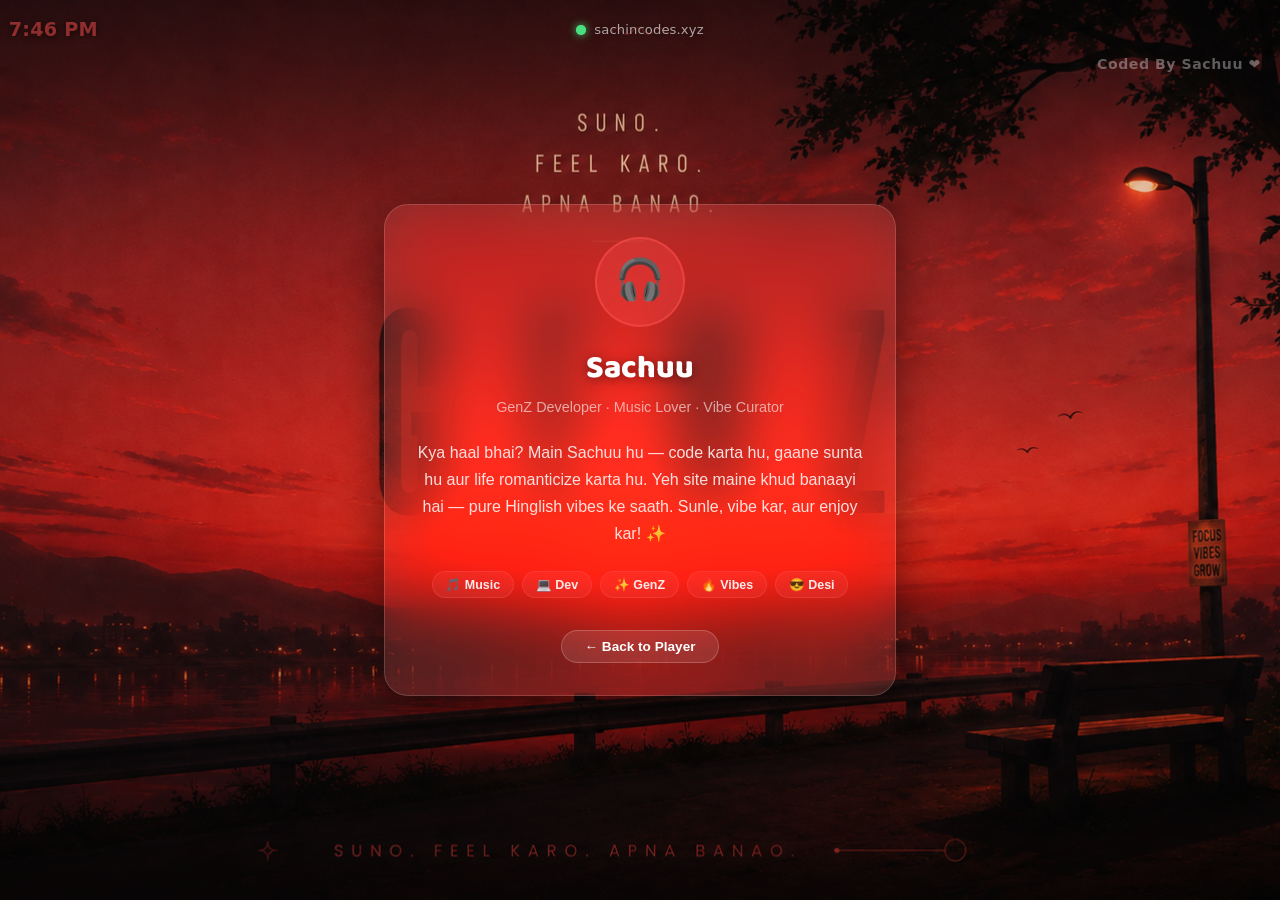
<file: about.html>
<!DOCTYPE html>
<html lang="en">
<head>
    <meta charset="UTF-8">
    <meta name="viewport" content="width=device-width, initial-scale=1.0, viewport-fit=cover">
    <title>About Sachuu — sachincodes.xyz</title>
    <meta name="description" content="Sachuu ke baare me — GenZ developer, music lover, aur vibe curator." />
    <link rel="stylesheet" href="styles.css">
    <link rel="preconnect" href="https://fonts.googleapis.com" />
    <link rel="preconnect" href="https://fonts.gstatic.com" crossorigin />
    <link href="https://fonts.googleapis.com/css2?family=Baloo+2:wght@600;700;800&family=Yatra+One&display=swap" rel="stylesheet" />
    <style>
        .bg__layer--1 {
            background-image: url('ChatGPT Image Aug 12, 2026, 05_04_45 PM.png');
            opacity: 1;
            transform: scale(1.03);
        }

        .about-card {
            width: 100%;
            max-width: 32rem;
            background: rgba(255, 255, 255, 0.08);
            backdrop-filter: blur(28px) saturate(150%);
            -webkit-backdrop-filter: blur(28px) saturate(150%);
            border: 1px solid rgba(255, 255, 255, 0.15);
            border-radius: 24px;
            padding: 2rem;
            box-shadow: 0 12px 48px rgba(0, 0, 0, 0.5);
            animation: rise 620ms cubic-bezier(0.16, 1, 0.3, 1) both;
            animation-delay: 0.1s;
            text-align: center;
        }

        .about-avatar {
            width: 90px;
            height: 90px;
            border-radius: 50%;
            background: rgba(255, 80, 80, 0.3);
            border: 2px solid rgba(255, 80, 80, 0.5);
            display: flex;
            align-items: center;
            justify-content: center;
            font-size: 2.5rem;
            margin: 0 auto 1rem;
        }

        .about-name {
            font-family: 'Baloo 2', sans-serif;
            font-size: 2rem;
            font-weight: 800;
            color: #fff;
            margin: 0 0 0.3rem;
            text-shadow: 0 2px 12px rgba(0,0,0,0.5);
        }

        .about-tagline {
            font-size: 0.9rem;
            color: rgba(255,255,255,0.6);
            margin: 0 0 1.5rem;
            font-family: ui-sans-serif, sans-serif;
        }

        .about-bio {
            font-size: 1rem;
            color: rgba(255,255,255,0.85);
            line-height: 1.7;
            margin: 0 0 1.5rem;
            font-family: ui-sans-serif, sans-serif;
        }

        .about-tags {
            display: flex;
            flex-wrap: wrap;
            gap: 0.5rem;
            justify-content: center;
            margin-bottom: 1.5rem;
        }

        .tag {
            background: rgba(255, 80, 80, 0.2);
            border: 1px solid rgba(255, 80, 80, 0.4);
            color: rgba(255,255,255,0.9);
            padding: 0.3rem 0.8rem;
            border-radius: 999px;
            font-size: 0.78rem;
            font-family: ui-sans-serif, sans-serif;
            font-weight: 600;
        }

        .back-btn {
            display: inline-block;
            margin-top: 0.5rem;
            padding: 0.5rem 1.4rem;
            background: rgba(255,255,255,0.1);
            border: 1px solid rgba(255,255,255,0.2);
            border-radius: 999px;
            color: #fff;
            text-decoration: none;
            font-family: ui-sans-serif, sans-serif;
            font-size: 0.85rem;
            font-weight: 600;
            transition: background 0.2s;
        }

        .back-btn:hover {
            background: rgba(255,255,255,0.2);
        }
    </style>
</head>
<body>
    <div class="bg" aria-hidden="true">
        <div class="bg__layer bg__layer--1"></div>
        <div class="bg__scrim"></div>
    </div>

    <header class="topbar">
        <div class="clock" id="clock"></div>
        <div class="presence">
            <span class="presence__dot"></span>
            <span class="presence__label">sachincodes.xyz</span>
        </div>
        <nav class="links"></nav>
    </header>

    <main style="justify-content: center; align-items: center;">
        <div class="about-card">
            <div class="about-avatar">🎧</div>
            <h1 class="about-name">Sachuu</h1>
            <p class="about-tagline">GenZ Developer · Music Lover · Vibe Curator</p>

            <p class="about-bio">
                Kya haal bhai? Main Sachuu hu — code karta hu, 
                gaane sunta hu aur life romanticize karta hu. 
                Yeh site maine khud banaayi hai — pure Hinglish vibes ke saath. 
                Sunle, vibe kar, aur enjoy kar! ✨
            </p>

            <div class="about-tags">
                <span class="tag">🎵 Music</span>
                <span class="tag">💻 Dev</span>
                <span class="tag">✨ GenZ</span>
                <span class="tag">🔥 Vibes</span>
                <span class="tag">😎 Desi</span>
            </div>

            <a href="/" class="back-btn">← Back to Player</a>
        </div>
    </main>

    <!-- Coded by Sachuu -->
    <div style="
        position: fixed;
        top: 3.5rem;
        right: 1.2rem;
        font-family: ui-sans-serif, system-ui, sans-serif;
        font-size: 0.88rem;
        font-weight: 600;
        color: rgba(255, 255, 255, 0.35);
        letter-spacing: 0.04em;
        pointer-events: none;
        z-index: 50;
    ">Coded By Sachuu ❤️</div>

    <script>
        function updateClock() {
            const now = new Date();
            let hours = now.getHours();
            let minutes = now.getMinutes();
            const ampm = hours >= 12 ? 'PM' : 'AM';
            hours = hours % 12 || 12;
            minutes = minutes < 10 ? '0' + minutes : minutes;
            document.getElementById('clock').innerText = hours + ':' + minutes + ' ' + ampm;
        }
        setInterval(updateClock, 1000);
        updateClock();
    </script>
</body>
</html>
</file>
<file: styles.css>
/* ─────────────────────────────────────────────────────────────
   Truck Wala
   The artwork carries all the colour. Everything the app draws
   on top is neutral glass, so it sits on any background image.
   ───────────────────────────────────────────────────────────── */

:root {
  /* Nudge the wordmark to line up with your artwork.
     --logo-x: 0 is centred; negative moves left.
     --logo-top is the distance from the top of the viewport. */
  --logo-x: 0vw;
  --logo-top: 13vh;
  --logo-size: clamp(2.5rem, 8.5vw, 7rem);

  --edge: clamp(1rem, 2.2vw, 1.75rem);
  --glass: rgba(255, 255, 255, 0.1);
  --glass-line: rgba(255, 255, 255, 0.2);
  --shadow-glass: 0 8px 40px rgba(0, 0, 0, 0.45), inset 0 1px 0 rgba(255, 255, 255, 0.25);
  --text-shadow: 0 1px 6px rgba(0, 0, 0, 0.55);

  /* Baloo 2 is the Devanagari member of the family — "Baloo Bhai 2" is the
     Gujarati one and carries no U+0900–097F, so it silently fell back to a
     system font. The fallbacks below are the Devanagari faces that ship with
     macOS, Windows and Android, for the moment before the webfont lands. */
  --body: "Baloo 2", "Kohinoor Devanagari", "Nirmala UI", "Noto Sans Devanagari",
    ui-rounded, system-ui, sans-serif;

  /* Baloo is a heavy display face — right for the wordmark, too shouty for
     small chrome. The top bar uses the platform UI face instead: lighter,
     crisper at 13px, and free. */
  --ui: ui-sans-serif, -apple-system, "Segoe UI Variable Text", "Segoe UI",
    system-ui, sans-serif;

  /* Motion. One vocabulary, used everywhere — mismatched curves are what
     make an interface feel assembled rather than designed.
     `swift` for pointer feedback, `glide` for anything that travels,
     `settle` for entrances that should decelerate into place. */
  --swift: 140ms cubic-bezier(0.4, 0, 0.2, 1);
  --glide: 320ms cubic-bezier(0.4, 0, 0.2, 1);
  --settle: 620ms cubic-bezier(0.16, 1, 0.3, 1);
  --ease-settle: cubic-bezier(0.16, 1, 0.3, 1);
}

* {
  box-sizing: border-box;
}

/* Available to crawlers and screen readers, invisible on screen. */
.sr-only {
  position: absolute;
  width: 1px;
  height: 1px;
  padding: 0;
  margin: -1px;
  overflow: hidden;
  clip-path: inset(50%);
  white-space: nowrap;
  border: 0;
}

html,
body {
  height: 100%;
}

body {
  margin: 0;
  font-family: var(--body);
  color: #fff;
  background: #0a1416;
  -webkit-font-smoothing: antialiased;
  -moz-osx-font-smoothing: grayscale;
  text-rendering: optimizeLegibility;
  overflow: hidden;
}

/* ── Entrance ───────────────────────────────────────────────
   Everything rises into place once, slightly staggered, instead of
   snapping in as the CSS parses. */

@keyframes rise {
  from {
    opacity: 0;
    transform: translate3d(0, 14px, 0);
  }
  to {
    opacity: 1;
    transform: none;
  }
}

@keyframes rise-left {
  from {
    opacity: 0;
    transform: translate3d(-16px, 0, 0);
  }
  to {
    opacity: 1;
    transform: none;
  }
}

@keyframes fade {
  from {
    opacity: 0;
  }
  to {
    opacity: 1;
  }
}

.topbar,
.logo,
.dock {
  animation: rise var(--settle) both;
}

.topbar {
  animation-delay: 0.28s;
}
.logo {
  animation-delay: 0.06s;
}
.dock {
  animation-delay: 0.16s;
}

/* The rail slides in from the edge it lives on rather than rising. */
.horns {
  animation: rise-left var(--settle) 0.34s both;
}

.bg__layer.is-active {
  animation: fade 900ms ease both;
}

/* ── Background ─────────────────────────────────────────────── */

/* Two stacked layers that crossfade — the page rotates through the
   artwork as the playlist advances. Add a third by copying a
   .bg__layer--n rule and dropping another <div> into .bg; the JS
   counts whatever it finds.

   image-set() picks by format support, not by which file exists, so
   every format listed must really be on disk — a missing .avif entry
   leaves Chrome with a blank background rather than falling through. */
.bg {
  position: fixed;
  inset: 0;
  z-index: -1;
  background-color: #0a1416;
}

.bg__layer {
  position: absolute;
  inset: 0;
  background-size: cover;
  background-repeat: no-repeat;
  background-position: center;
  opacity: 0;
  transition: opacity 1.1s var(--ease-settle);
}

.bg__layer.is-active {
  opacity: 1;
}

.bg__layer--1 {
  background-image: image-set(
    url("/assets/bg-1.webp") type("image/webp"),
    url("/assets/bg-1.jpg")
  );
}

/* Sits the horizon a little lower so the player pill clears the truck.
   Only fetched once the page has settled — see deferSecondBackground()
   in app.js. Nobody sees it until the first track change. */
.bg__layer--2 {
  background-position: center 38%;
}

.bg__layer--2.is-armed {
  background-image: image-set(
    url("/assets/bg-2.webp") type("image/webp"),
    url("/assets/bg-2.jpg")
  );
}

/* Keeps white text legible over a bright photograph. */
.bg__scrim {
  position: absolute;
  inset: 0;
  background: linear-gradient(
    to bottom,
    rgba(0, 0, 0, 0.28) 0%,
    rgba(0, 0, 0, 0.06) 26%,
    rgba(0, 0, 0, 0.1) 58%,
    rgba(0, 0, 0, 0.48) 100%
  );
  pointer-events: none;
}

.yt-host {
  position: fixed;
  top: 0;
  left: 0;
  width: 1px;
  height: 1px;
  overflow: hidden;
  opacity: 0;
  pointer-events: none;
}

main {
  position: relative;
  min-height: 100dvh;
  display: flex;
  flex-direction: column;
  align-items: center;
  justify-content: space-between;
  padding: max(var(--edge), env(safe-area-inset-top)) var(--edge)
    max(var(--edge), env(safe-area-inset-bottom));
}

/* ── Corner chrome ──────────────────────────────────────────── */

.topbar {
  position: fixed;
  top: max(1.15rem, env(safe-area-inset-top));
  left: var(--edge);
  right: var(--edge);
  z-index: 20;
  display: grid;
  grid-template-columns: 1fr auto 1fr;
  align-items: center;
  gap: 0.75rem;
  text-shadow: var(--text-shadow);
}

.clock {
  justify-self: start;
  font-family: var(--ui);
  font-size: 1.2rem;
  font-weight: 700;
  letter-spacing: 0.01em;
  font-variant-numeric: tabular-nums;
  color: rgba(255, 80, 80, 0.5);
  margin-left: -1.5vw;
}

.presence {
  justify-self: center;
  display: inline-flex;
  align-items: center;
  gap: 0.5rem;
  font-family: var(--ui);
  font-size: 0.82rem;
  font-weight: 500;
  letter-spacing: 0.01em;
  white-space: nowrap;
  color: rgba(255, 255, 255, 0.92);
}

@media (max-width: 768px) {
  .topbar {
    grid-template-columns: auto 1fr auto;
    gap: 0.2rem;
  }
  .clock {
    font-size: 1rem;
    margin-left: -2vw;
  }
  .presence {
    font-size: 0.75rem;
    gap: 0.3rem;
  }
}

.presence__dot {
  position: relative;
  width: 10px;
  height: 10px;
  flex: none;
  border-radius: 50%;
  background: #4ade80;
  box-shadow: 0 0 8px rgba(74, 222, 128, 0.9);
}

.presence__dot::after {
  content: "";
  position: absolute;
  inset: 0;
  border-radius: 50%;
  background: #4ade80;
  opacity: 0.75;
  animation: ping 1.9s cubic-bezier(0, 0, 0.2, 1) infinite;
}

.presence__count {
  font-variant-numeric: tabular-nums;
}

.presence__label {
  font-weight: 400;
  color: rgba(255, 255, 255, 0.62);
}

@keyframes ping {
  75%,
  100% {
    transform: scale(2.2);
    opacity: 0;
  }
}

/* ── Horn rail ──────────────────────────────────────────────── */

.horns {
  position: fixed;
  left: var(--edge);
  top: 50%;
  translate: 0 -50%;
  z-index: 20;
}

.horn {
  display: flex;
  align-items: center;
  gap: 0.45rem;
  padding: 0.28rem 0.7rem 0.28rem 0.3rem;
  border: 1px solid var(--glass-line);
  border-radius: 999px;
  background: var(--glass);
  backdrop-filter: blur(20px) saturate(150%);
  -webkit-backdrop-filter: blur(20px) saturate(150%);
  box-shadow: 0 6px 22px rgba(0, 0, 0, 0.35), inset 0 1px 0 rgba(255, 255, 255, 0.22);
  color: #fff;
  font-family: var(--body);
  cursor: pointer;
  transition: background var(--swift), transform var(--swift), border-color var(--swift);
}

.horn:hover {
  background: rgba(255, 255, 255, 0.2);
  border-color: rgba(255, 255, 255, 0.4);
}

.horn:active {
  transform: scale(0.95);
}

.horn.is-blaring {
  animation: honk 0.45s ease;
}

.horn__icon {
  display: grid;
  place-items: center;
  width: 1.6rem;
  height: 1.6rem;
  flex: none;
  border-radius: 50%;
  background: rgba(255, 255, 255, 0.16);
  color: #fff;
}

.horn__icon svg {
  width: 15px;
  height: 15px;
}

.horn.is-blaring .horn__icon {
  background: #fff;
  color: #111;
}

.horn__text {
  display: flex;
  flex-direction: column;
  line-height: 1.1;
  text-align: left;
}

.horn__deva {
  font-size: 0.76rem;
  font-weight: 700;
}

.horn__en {
  font-size: 0.58rem;
  font-weight: 600;
  letter-spacing: 0.04em;
  color: rgba(255, 255, 255, 0.62);
}

@keyframes honk {
  0%,
  100% {
    transform: translateX(0);
  }
  20% {
    transform: translateX(-4px) rotate(-1.6deg);
  }
  50% {
    transform: translateX(5px) rotate(1.6deg);
  }
  75% {
    transform: translateX(-2px);
  }
}

.links {
  justify-self: end;
  display: flex;
  align-items: center;
}

.link {
  display: grid;
  place-items: center;
  width: 2rem;
  height: 2rem;
  border-radius: 50%;
  color: rgba(255, 255, 255, 0.92);
  text-decoration: none;
  transition: background var(--swift), transform var(--swift), color var(--swift);
}

.link:hover {
  background: rgba(255, 255, 255, 0.16);
  color: #fff;
}
.link:active {
  transform: scale(0.95);
}

/* ── Wordmark ───────────────────────────────────────────────── */

.logo {
  margin: var(--logo-top) 0 0;
  translate: var(--logo-x) 0;
  display: flex;
  align-items: baseline;
  gap: 0.22em;
  font-family: var(--body);
  font-weight: 800;
  font-size: var(--logo-size);
  line-height: 1;
  letter-spacing: -0.01em;
  color: #fff;
  text-align: center;
  filter: drop-shadow(0 4px 24px rgba(0, 0, 0, 0.5));
  user-select: none;
}

/* Rattles the wordmark when the horn goes off — a decaying jitter with a bit
   of rotation, the way sheet metal rings and settles. Applied to the lines
   rather than .logo itself, because .logo already owns an `animation` for its
   entrance and a second one would replace it outright. */
@keyframes truck-shake {
  0% {
    transform: translate3d(0, 0, 0) rotate(0deg);
  }
  8% {
    transform: translate3d(-4px, 2px, 0) rotate(-1.1deg);
  }
  18% {
    transform: translate3d(4px, -2px, 0) rotate(0.9deg);
  }
  28% {
    transform: translate3d(-3px, 1px, 0) rotate(-0.75deg);
  }
  38% {
    transform: translate3d(3px, -1px, 0) rotate(0.6deg);
  }
  50% {
    transform: translate3d(-2px, 1px, 0) rotate(-0.45deg);
  }
  62% {
    transform: translate3d(2px, 0, 0) rotate(0.3deg);
  }
  74% {
    transform: translate3d(-1px, 0, 0) rotate(-0.18deg);
  }
  86% {
    transform: translate3d(1px, 0, 0) rotate(0.08deg);
  }
  100% {
    transform: none;
  }
}

.logo.is-shaking .logo__line {
  animation: truck-shake 720ms cubic-bezier(0.36, 0.07, 0.19, 0.97) both;
}

/* ── Player dock ────────────────────────────────────────────── */

.dock {
  position: relative;
  width: 100%;
  max-width: 30rem;
  margin-bottom: clamp(0.5rem, 7vh, 4.5rem);
}

.player {
  display: flex;
  align-items: center;
  gap: 0.7rem;
  padding: 0.4rem 0.9rem 0.4rem 0.4rem;
  border-radius: 999px;
  border: 1px solid var(--glass-line);
  background: var(--glass);
  backdrop-filter: blur(28px) saturate(150%);
  -webkit-backdrop-filter: blur(28px) saturate(150%);
  box-shadow: var(--shadow-glass);
}

/* Album art as a spinning record */
.disc {
  position: relative;
  width: 3.25rem;
  height: 3.25rem;
  flex: none;
}

.disc__ring {
  width: 100%;
  height: 100%;
  border-radius: 50%;
  overflow: hidden;
  box-shadow: 0 4px 14px rgba(0, 0, 0, 0.4);
  outline: 1px solid rgba(255, 255, 255, 0.2);
  outline-offset: -1px;
  background: #1a1a1a;
  animation: spin 8s linear infinite;
  animation-play-state: paused;
}

.player.is-playing .disc__ring {
  animation-play-state: running;
}

.disc__art {
  width: 100%;
  height: 100%;
  object-fit: cover;
  display: block;
}

/* iTunes art is square and needs no help. YouTube thumbnails are 4:3 with
   letterbox bars around a 16:9 frame, so those get scaled past the bars. */
.disc__art.is-letterboxed {
  transform: scale(1.35);
}

.disc__hub {
  position: absolute;
  left: 50%;
  top: 50%;
  width: 0.5rem;
  height: 0.5rem;
  transform: translate(-50%, -50%);
  border-radius: 50%;
  background: rgba(0, 0, 0, 0.7);
  box-shadow: 0 0 0 2px rgba(255, 255, 255, 0.4);
}

@keyframes spin {
  to {
    transform: rotate(360deg);
  }
}

.meta {
  flex: 1;
  min-width: 0;
}

/* Titles crossfade on track change instead of snapping. */
.meta__title,
.meta__artist {
  transition: opacity 220ms ease;
}

.player.is-swapping .meta__title,
.player.is-swapping .meta__artist {
  opacity: 0;
}

/* The artwork eases up to speed rather than jerking into rotation. */
.disc {
  transition: transform var(--glide);
}

.player.is-playing .disc {
  transform: scale(1.03);
}

.meta__title {
  margin: 0;
  font-weight: 700;
  font-size: 0.84rem;
  line-height: 1.25;
  text-shadow: 0 1px 2px rgba(0, 0, 0, 0.35);
  white-space: nowrap;
  overflow: hidden;
  text-overflow: ellipsis;
}

.meta__artist {
  margin: 0;
  font-size: 0.71rem;
  font-weight: 600;
  line-height: 1.25;
  color: rgba(255, 255, 255, 0.7);
  white-space: nowrap;
  overflow: hidden;
  text-overflow: ellipsis;
}

.seek {
  position: relative;
  height: 10px;
  margin-top: 0.2rem;
  cursor: pointer;
  touch-action: none;
}

.seek__rail {
  position: absolute;
  inset-inline: 0;
  top: 50%;
  height: 3px;
  transform: translateY(-50%);
  border-radius: 999px;
  overflow: hidden;
  background: rgba(255, 255, 255, 0.2);
}

/* Driven by scaleX rather than width — width is a layout property and
   janks; a transform rides the compositor at 60fps. */
.seek__fill {
  height: 100%;
  width: 100%;
  border-radius: 999px;
  background: rgba(255, 255, 255, 0.9);
  transform: scaleX(0);
  transform-origin: left center;
  will-change: transform;
}

/* Positioned by transform in the rAF loop, so `left` stays at 0. */
.seek__knob {
  position: absolute;
  top: 50%;
  left: 0;
  width: 10px;
  height: 10px;
  transform: translate(-50%, -50%);
  border-radius: 50%;
  background: #fff;
  box-shadow: 0 1px 4px rgba(0, 0, 0, 0.5);
  opacity: 0;
  transition: opacity var(--swift);
  will-change: transform;
}

.seek:hover .seek__knob,
.seek:focus-visible .seek__knob {
  opacity: 1;
}

.time {
  margin-top: 0.05rem;
  font-size: 0.62rem;
  font-weight: 600;
  font-variant-numeric: tabular-nums;
  color: rgba(255, 255, 255, 0.6);
}

/* ── Controls ───────────────────────────────────────────────── */

.controls {
  display: flex;
  align-items: center;
  gap: 0.15rem;
  flex: none;
}

.btn {
  display: grid;
  place-items: center;
  width: 1.8rem;
  height: 1.8rem;
  border: none;
  border-radius: 50%;
  background: transparent;
  color: rgba(255, 255, 255, 0.8);
  cursor: pointer;
  transition: background var(--swift), color var(--swift), transform var(--swift);
}

/* Overrides the width/height attributes on the inline SVGs. */
.btn svg {
  width: 15px;
  height: 15px;
}

.btn:hover {
  background: rgba(255, 255, 255, 0.15);
  color: #fff;
}
.btn:active {
  transform: scale(0.92);
}

.btn--play {
  width: 2.25rem;
  height: 2.25rem;
  background: #fff;
  color: #000;
  box-shadow: 0 4px 14px rgba(0, 0, 0, 0.35);
}

.btn--play svg {
  width: 17px;
  height: 17px;
}

/* The play/pause swap is pure CSS off .player.is-playing. Don't reach for
   `svg.hidden = true` here — `hidden` is an HTMLElement property, so on an
   SVG element it silently sets a JS expando and never reflects to the
   attribute, leaving the icon stuck. */
.i-pause,
.player.is-playing .i-play {
  display: none;
}

.player.is-playing .i-pause {
  display: block;
}

.btn--play:hover {
  background: #fff;
  color: #000;
  transform: scale(1.06);
}

.btn--play:disabled {
  opacity: 0.5;
  cursor: default;
  transform: none;
}

.btn--toggle.is-on {
  color: #fff;
  background: rgba(255, 255, 255, 0.2);
}

/* ── Playlist ───────────────────────────────────────────────── */

/* Pops up over the artwork so the dock never moves. */
.list {
  position: absolute;
  bottom: calc(100% + 0.7rem);
  left: 0;
  right: 0;
  z-index: 5;
  max-height: min(48dvh, 24rem);
  overflow-y: auto;
  overscroll-behavior: contain;
  border-radius: 1.35rem;
  border: 1px solid var(--glass-line);
  background: rgba(20, 20, 22, 0.55);
  backdrop-filter: blur(28px) saturate(150%);
  -webkit-backdrop-filter: blur(28px) saturate(150%);
  box-shadow: var(--shadow-glass);

  /* Animated open/close. `hidden` alone pops; this glides and stays
     interactive-safe because visibility is part of the transition. */
  opacity: 0;
  visibility: hidden;
  transform: translate3d(0, 10px, 0) scale(0.985);
  transform-origin: bottom center;
  transition:
    opacity var(--glide),
    transform var(--glide),
    visibility 0s linear 320ms;
}

.list.is-open {
  opacity: 1;
  visibility: visible;
  transform: none;
  transition:
    opacity var(--glide),
    transform 420ms var(--ease-settle),
    visibility 0s;
}

/* Thin, unobtrusive scrollbar — the default chrome one breaks the glass. */
.list {
  scrollbar-width: thin;
  scrollbar-color: rgba(255, 255, 255, 0.28) transparent;
}

.list::-webkit-scrollbar {
  width: 6px;
}

.list::-webkit-scrollbar-track {
  background: transparent;
}

.list::-webkit-scrollbar-thumb {
  border-radius: 999px;
  background: rgba(255, 255, 255, 0.24);
}

.list::-webkit-scrollbar-thumb:hover {
  background: rgba(255, 255, 255, 0.4);
}

.list ol {
  margin: 0;
  padding: 0.4rem;
  list-style: none;
  counter-reset: t;
}

.list li {
  counter-increment: t;
}

.list button {
  width: 100%;
  display: flex;
  align-items: baseline;
  gap: 0.6rem;
  padding: 0.45rem 0.7rem;
  border: none;
  border-radius: 0.7rem;
  background: transparent;
  color: rgba(255, 255, 255, 0.82);
  font-family: var(--body);
  font-size: 0.86rem;
  font-weight: 600;
  text-align: left;
  cursor: pointer;
}

.list button::before {
  content: counter(t);
  flex: none;
  width: 1.4rem;
  font-size: 0.7rem;
  font-variant-numeric: tabular-nums;
  color: rgba(255, 255, 255, 0.4);
}

.list button:hover {
  background: rgba(255, 255, 255, 0.12);
  color: #fff;
}

.list li.is-current button {
  background: rgba(255, 255, 255, 0.18);
  color: #fff;
  font-weight: 800;
}

.list .t-title {
  flex: 1;
  min-width: 0;
  white-space: nowrap;
  overflow: hidden;
  text-overflow: ellipsis;
}

.list .t-artist {
  font-size: 0.74rem;
  font-weight: 600;
  color: rgba(255, 255, 255, 0.5);
  white-space: nowrap;
  overflow: hidden;
  text-overflow: ellipsis;
}

/* ── Bumper line ────────────────────────────────────────────── */

/* Matches the player's width so the two read as one stacked unit — the
   couplets wrap to two lines rather than spilling wider than the pill. */
.bumper {
  width: 100%;
  margin: 0 auto 0.7rem;
  padding: 0 0.5rem;
  text-align: center;
  user-select: none;
}

/* Yatra One is drawn from hand-painted Indian truck and rickshaw
   lettering — the right voice for slogans off the back of a truck. */
.bumper__text {
  font-family: "Yatra One", var(--body);
  font-size: clamp(1rem, 2.6vw, 1.28rem);
  font-weight: 400;
  line-height: 1.5;
  letter-spacing: 0.015em;
  text-align: center;
  text-wrap: balance;
  color: rgba(255, 255, 255, 0.8);
  text-shadow: var(--text-shadow);
  transition: opacity 240ms ease;
}

.bumper__text.is-swapping {
  opacity: 0;
}

.bumper__next {
  display: inline-flex;
  align-items: center;
  justify-content: center;
  vertical-align: -0.22em;
  margin-left: 0.4em;
  width: 1.4rem;
  height: 1.4rem;
  padding: 0;
  border: none;
  border-radius: 50%;
  background: transparent;
  color: rgba(255, 255, 255, 0.4);
  cursor: pointer;
  transition: color var(--swift), background var(--swift), rotate 420ms var(--ease-settle);
}

.bumper__next:hover {
  color: #fff;
  background: rgba(255, 255, 255, 0.15);
}

.bumper__next:active {
  rotate: 180deg;
}

/* ── Focus ──────────────────────────────────────────────────── */

:focus-visible {
  outline: 2px solid #fff;
  outline-offset: 3px;
  border-radius: 8px;
}

/* ── Small screens ──────────────────────────────────────────── */

@media (max-width: 640px) {
  :root {
    --logo-top: 16vh;
  }
  .presence__label {
    display: inline;
  }

  /* Keep the label on phones — it's the joke, and a bare icon reads as a
     mute toggle. Just tighten it so it clears the artwork. */
  .horn {
    padding: 0.28rem 0.6rem 0.28rem 0.28rem;
    gap: 0.4rem;
  }
  .horn__icon {
    width: 1.5rem;
    height: 1.5rem;
  }
  .horn__deva {
    font-size: 0.72rem;
  }
  .horn__en {
    font-size: 0.56rem;
  }

  .player {
    flex-wrap: wrap;
    padding: 0.75rem;
    border-radius: 1.5rem;
    row-gap: 0.6rem;
  }

  .controls {
    width: 100%;
    justify-content: center;
    gap: 0.35rem;
  }

  .disc {
    width: 3.75rem;
    height: 3.75rem;
  }
}

@media (prefers-reduced-motion: reduce) {
  /* Kill travel and looping decoration; keep opacity so nothing that was
     animating in ends up invisible. */
  *,
  *::before,
  *::after {
    animation-duration: 0.01ms !important;
    animation-iteration-count: 1 !important;
    transition-duration: 0.01ms !important;
    scroll-behavior: auto !important;
  }

  .disc__ring,
  .presence__dot::after {
    animation: none !important;
  }

  .player.is-playing .disc {
    transform: none;
  }
}
</file>
